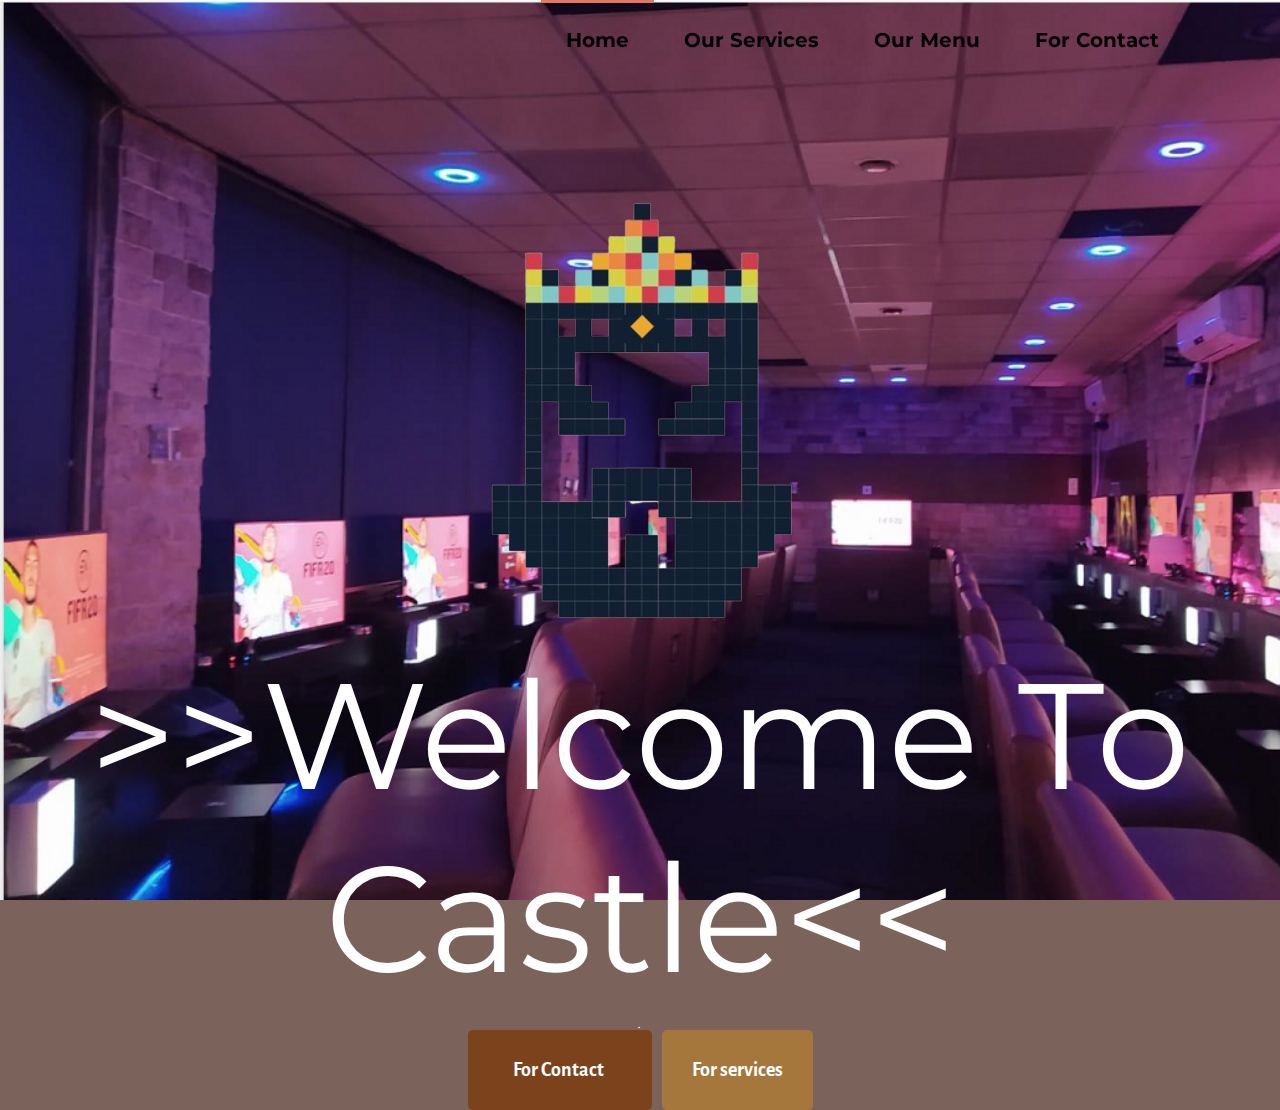
<file: index.html>
<!DOCTYPE html>
<head>
    <meta charset="UTF-8">
    <meta http-equiv="X-UA-Compatible" content="IE=edge">
    <meta name="viewport" content="width=device-width, initial-scale=1.0">
    <title>Document</title>
    <link rel="stylesheet" href="assets/css/css/all.min.css">
    <link rel="stylesheet" href="assets/css/style.css">
</head>


<body>
    <!-- header -->

    <div class = "header">
        <div class="navbar"> 
            <div class="Container"> 
                <div class="nav-items">
                    <ul calss="nav-list">
                        <li class="active"><a href="#">Home</a></li>
                        <li><a href="services.html">Our Services</a></li>
                        <li><a href="menu.html">Our Menu</a></li>
                        <li><a href="Contact.html">For Contact</a></li>
                    </ul> 
                </div>
            </div>
        </div>
        <div class="header-content">
            <img src="assets/img/CastleLogo.png" alt="">
            <h1> >>Welcome To Castle<< </h1>
            <p>     . </p>
            <p>" " </p>
            <a class="btn btn-brown" href=""> For Contact </a>
            <a class="btn "href=""> For services</a>
        </div>
    </div>


</body>
</html>
</file>
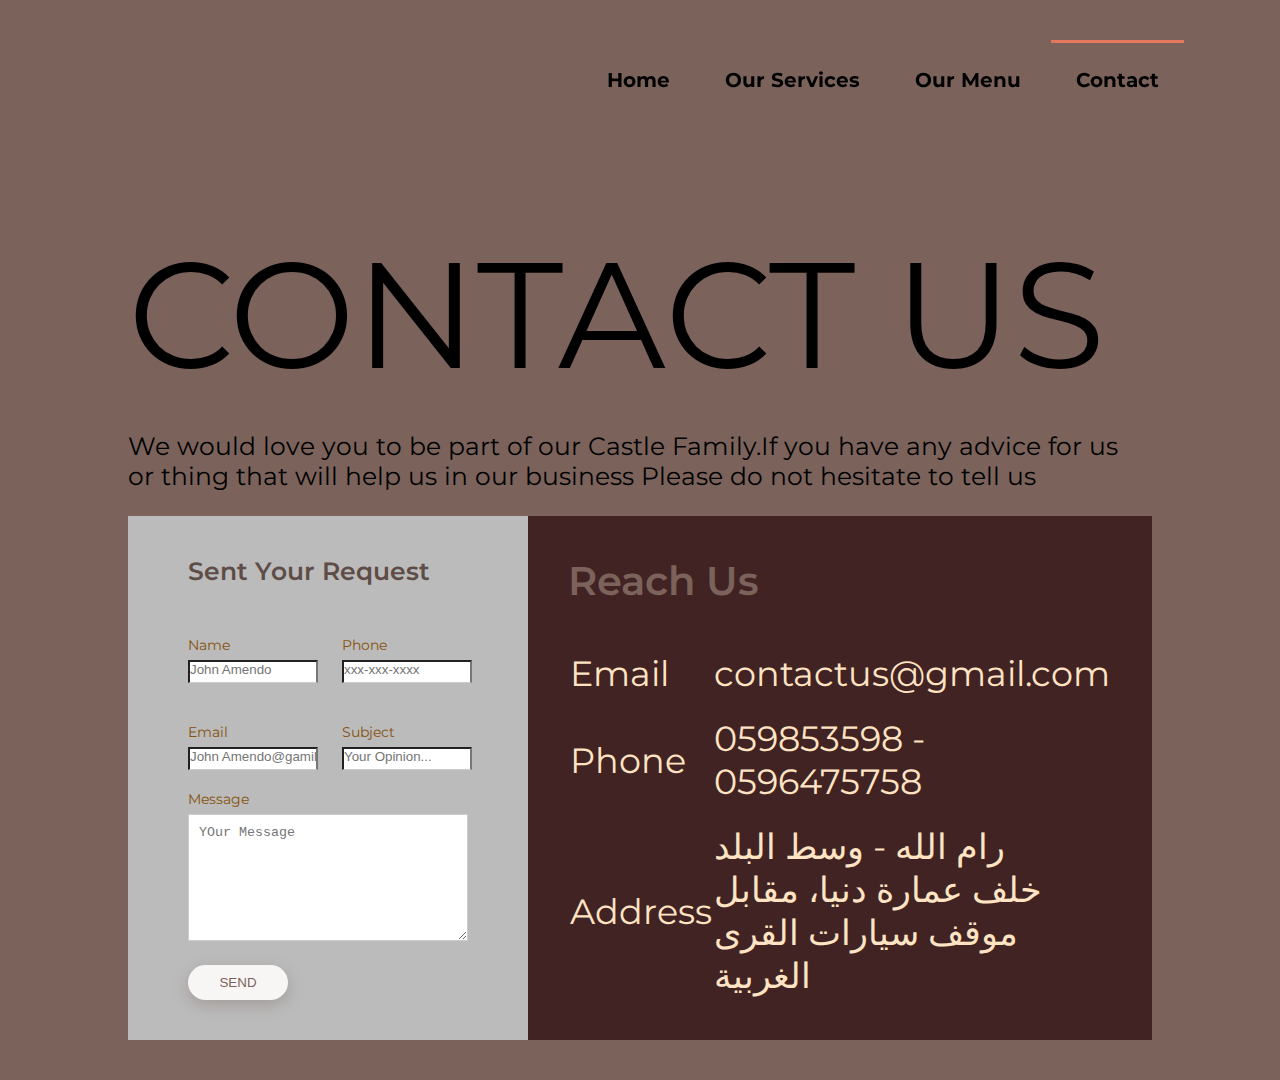
<file: Contact.html>
<!DOCTYPE html>
<head>
    <meta charset="UTF-8">
    <meta http-equiv="X-UA-Compatible" content="IE=edge">
    <meta name="viewport" content="width=device-width, initial-scale=1.0">
    <title>Document</title>
    <link rel="stylesheet" href="assets/css/css/all.min.css">
    <link rel="stylesheet" href="assets/css/style.css">

    
</head>


<body>
    <!-- header -->

    <div class = "header2">
        <div class="navbar"> 
            <div class="Container"> 
                <div class="nav-items">
                    <ul calss="nav-list">
                        <li><a href="index.html">Home</a></li>
                        <li><a href="services.html">Our Services</a></li>
                        <li><a href="menu.html">Our Menu</a></li>
                        <li class="active"><a href="#">Contact</a></li>
                    </ul> 
                </div>
            </div>
        </div>
    </div>

    <div class="containerC">
        <h1>  &nbsp;&nbsp;&nbsp;&nbsp;&nbsp;</h1>
        <h1> CONTACT US</h1>
        <h2>&nbsp;&nbsp;&nbsp;&nbsp;&nbsp;</h2>
        <p>We would love you to be part of our Castle Family.If you have any advice for us <br> or thing that will help us in our business Please  do not hesitate to tell us  </p>
        <h2>&nbsp;&nbsp;&nbsp;&nbsp;&nbsp;</h2>
        <div class="contact-box">
            <div class="contact-left">
                <h3> Sent Your Request</h3>
                <form>

                    <div class="input-row">
                       <div class="input-group">
                            <label>Name</label>
                            <input type="text" placeholder="John Amendo">
                       </div>

                         <div class="input-group">
                             <label>Phone</label>
                            <input type="text" placeholder="xxx-xxx-xxxx">
                        </div>
                    </div>


                    <div class="input-row">
                        <div class="input-group">
                             <label>Email</label>
                             <input type="text" placeholder="John Amendo@gamil.com">
                        </div>
 
                          <div class="input-group">
                              <label>Subject</label>
                             <input type="text" placeholder="Your Opinion...">
                         </div>
                     </div>

                    <label>Message</label>
                    <textarea rows="7" placeholder="YOur Message"></textarea>

                    <button type="submit"> SEND</button>
                



                </form>
            </div>

            <div class="contact-right">
                <h3> Reach Us</h3>
                <table>
                    <tr>
                        <td>Email</td>
                        <td>contactus@gmail.com</td>
                    </tr>

                    <tr>
                        <td>Phone</td>
                        <td>059853598 - 0596475758</td>
                    </tr>

                    <tr>
                        <td>Address</td>
                        <td>رام الله - وسط البلد <br>
                             خلف عمارة دنيا، مقابل موقف سيارات القرى الغربية 
                        </td>
                    </tr>

                </table>
            </div>
        </div>
    </div>

</body>

</html>
</file>
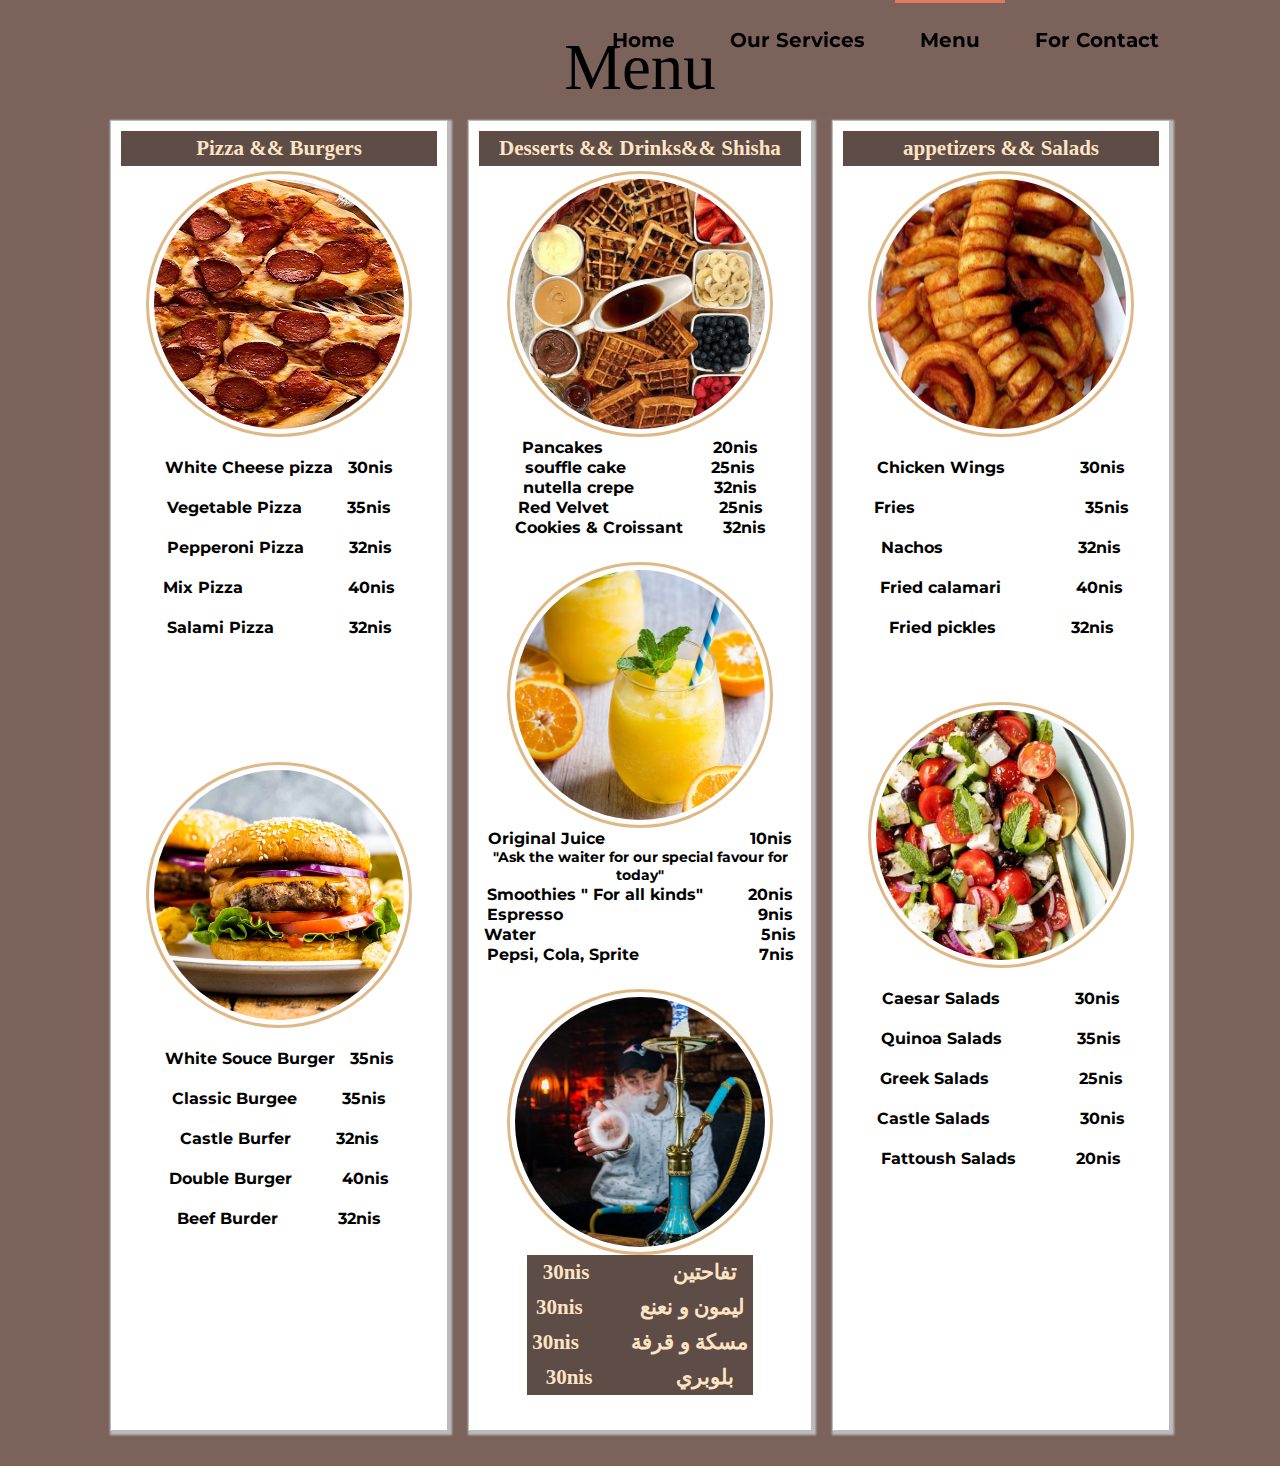
<file: menu.html>
<!DOCTYPE html>
<head>
    <meta charset="UTF-8">
    <meta http-equiv="X-UA-Compatible" content="IE=edge">
    <meta name="viewport" content="width=device-width, initial-scale=1.0">
    <title>Document</title>
    <link rel="stylesheet" href="assets/css/css/all.min.css">
    <link rel="stylesheet" href="assets/css/style.css">

    
</head>


<body>
    <div class = "header2">
        <div class="navbar"> 
            <div class="Container"> 
                <div class="nav-items">
                    <ul calss="nav-list">
                        <li><a href="index.html">Home</a></li>
                        <li><a href="services.html">Our Services</a></li>
                        <li class="active"><a href="#">Menu</a></li>
                        <li><a href="Contact.html"contect,html"">For Contact</a></li>
                    </ul> 
                </div>
            </div>
        </div>
    </div>


    <div id="menu">
        <h1 id="section">Menu</h1>
        <div id="menu_row">
            <div id="menu_col">
                <h2> Pizza && Burgers</h2>
                <div class="box">
                    <div id="image">
                        <img src="assets/img/pizza.jpg">
                    </div>
                    <div>
                        <h3>&nbsp;&nbsp;&nbsp;&nbsp;&nbsp;&nbsp;</h3>
                        <h3> White Cheese pizza&nbsp;&nbsp;&nbsp;30nis </h3>
                        <h3>&nbsp;&nbsp;&nbsp;&nbsp;&nbsp;&nbsp;</h3>
                        <h3> Vegetable Pizza&nbsp;&nbsp;&nbsp;&nbsp;&nbsp;&nbsp;&nbsp;&nbsp;&nbsp;35nis  </h3>
                        <h3>&nbsp;&nbsp;&nbsp;&nbsp;&nbsp;&nbsp;</h3>
                        <h3> Pepperoni Pizza&nbsp;&nbsp;&nbsp;&nbsp;&nbsp;&nbsp;&nbsp;&nbsp;&nbsp;32nis</h3>
                        <h3>&nbsp;&nbsp;&nbsp;&nbsp;&nbsp;&nbsp;</h3>
                        <h3> Mix Pizza&nbsp;&nbsp;&nbsp;&nbsp;&nbsp;&nbsp;&nbsp;&nbsp;&nbsp;&nbsp;&nbsp;&nbsp;&nbsp;&nbsp;&nbsp;&nbsp;&nbsp;&nbsp;&nbsp;&nbsp;&nbsp;40nis</h3>
                        <h3>&nbsp;&nbsp;&nbsp;&nbsp;&nbsp;&nbsp;</h3>
                        <h3> Salami Pizza&nbsp;&nbsp;&nbsp;&nbsp;&nbsp;&nbsp;&nbsp;&nbsp;&nbsp;&nbsp;&nbsp;&nbsp;&nbsp;&nbsp;&nbsp;32nis</h3>
                        <h3>&nbsp;&nbsp;&nbsp;&nbsp;&nbsp;&nbsp;</h3>
                        <h3>&nbsp;&nbsp;&nbsp;&nbsp;&nbsp;&nbsp;</h3>
                        <h3>&nbsp;&nbsp;&nbsp;&nbsp;&nbsp;&nbsp;</h3>
                        <h3>&nbsp;&nbsp;&nbsp;&nbsp;&nbsp;&nbsp;</h3>
                        <h3>&nbsp;&nbsp;&nbsp;&nbsp;&nbsp;&nbsp;</h3>
                        <h3>&nbsp;&nbsp;&nbsp;&nbsp;&nbsp;&nbsp;</h3>
                    </div>
                </div>

                <div class="box">
                    <div id="image">
                        <img src="assets/img/burger2.jpg">
                    </div>
                    <div>
                        <h3>&nbsp;&nbsp;&nbsp;&nbsp;&nbsp;&nbsp;</h3>
                        <h3> White Souce Burger&nbsp;&nbsp;&nbsp;35nis </h3>
                        <h3>&nbsp;&nbsp;&nbsp;&nbsp;&nbsp;&nbsp;</h3>
                        <h3> Classic Burgee&nbsp;&nbsp;&nbsp;&nbsp;&nbsp;&nbsp;&nbsp;&nbsp;&nbsp;35nis  </h3>
                        <h3>&nbsp;&nbsp;&nbsp;&nbsp;&nbsp;&nbsp;</h3>
                        <h3> Castle Burfer&nbsp;&nbsp;&nbsp;&nbsp;&nbsp;&nbsp;&nbsp;&nbsp;&nbsp;32nis</h3>
                        <h3>&nbsp;&nbsp;&nbsp;&nbsp;&nbsp;&nbsp;</h3>
                        <h3> Double Burger&nbsp;&nbsp;&nbsp;&nbsp;&nbsp;&nbsp;&nbsp;&nbsp;&nbsp;&nbsp;40nis</h3>
                        <h3>&nbsp;&nbsp;&nbsp;&nbsp;&nbsp;&nbsp;</h3>
                        <h3> Beef Burder&nbsp;&nbsp;&nbsp;&nbsp;&nbsp;&nbsp;&nbsp;&nbsp;&nbsp;&nbsp;&nbsp;&nbsp;32nis</h3>
                    </div>
                </div>

            </div>

            <div id="menu_col">
                <h2> Desserts && Drinks&& Shisha</h2>
                <div class="box">
                    <div id="image">
                        <img src="assets/img/desserts.jpg">
                    </div>
                    <div>
                        <h3> Pancakes&nbsp;&nbsp;&nbsp;&nbsp;&nbsp;&nbsp;&nbsp;&nbsp;&nbsp;&nbsp;&nbsp;&nbsp;&nbsp;&nbsp;&nbsp;&nbsp;&nbsp;&nbsp;&nbsp;&nbsp;&nbsp;&nbsp;20nis </h3>
                        <h3> souffle cake&nbsp;&nbsp;&nbsp;&nbsp;&nbsp;&nbsp;&nbsp;&nbsp;&nbsp;&nbsp;&nbsp;&nbsp;&nbsp;&nbsp;&nbsp;&nbsp;&nbsp;25nis  </h3>

                        <h3> nutella crepe&nbsp;&nbsp;&nbsp;&nbsp;&nbsp;&nbsp;&nbsp;&nbsp;&nbsp;&nbsp;&nbsp;&nbsp;&nbsp;&nbsp;&nbsp;&nbsp;32nis</h3>

                        <h3> Red Velvet&nbsp;&nbsp;&nbsp;&nbsp;&nbsp;&nbsp;&nbsp;&nbsp;&nbsp;&nbsp;&nbsp;&nbsp;&nbsp;&nbsp;&nbsp;&nbsp;&nbsp;&nbsp;&nbsp;&nbsp;&nbsp;&nbsp;25nis</h3>

                        <h3> Cookies & Croissant&nbsp;&nbsp;&nbsp;&nbsp;&nbsp;&nbsp;&nbsp;&nbsp;32nis</h3>
                        <h3>&nbsp;&nbsp;&nbsp;&nbsp;&nbsp;&nbsp;</h3>
                    </div>
                </div>

                <div class="box">
                    <div id="image">
                        <img src="assets/img/juice.jpg">
                    </div>
                    <div>
                        <h3> Original Juice &nbsp;&nbsp;&nbsp;&nbsp;&nbsp;&nbsp;&nbsp;&nbsp;&nbsp;&nbsp;&nbsp;&nbsp;&nbsp;&nbsp;&nbsp;&nbsp;&nbsp;&nbsp;&nbsp;&nbsp;&nbsp;&nbsp;&nbsp;&nbsp;&nbsp;&nbsp;&nbsp; 10nis </h3>
                        <h4>"Ask the waiter for our special favour for today"</h4>
                        <h3> Smoothies " For all kinds"&nbsp;&nbsp;&nbsp;&nbsp;&nbsp;&nbsp;&nbsp;&nbsp;&nbsp;20nis  </h3>
                        <h3> Espresso&nbsp;&nbsp;&nbsp;&nbsp;&nbsp;&nbsp;&nbsp;&nbsp;&nbsp;&nbsp;&nbsp;&nbsp;&nbsp;&nbsp;&nbsp;&nbsp;&nbsp;&nbsp;&nbsp;&nbsp;&nbsp;&nbsp;&nbsp;&nbsp;&nbsp;&nbsp;&nbsp;&nbsp;&nbsp;&nbsp;&nbsp;&nbsp;&nbsp;&nbsp;&nbsp;&nbsp;&nbsp;&nbsp;&nbsp;9nis</h3>
                        <h3> Water&nbsp;&nbsp;&nbsp;&nbsp;&nbsp;&nbsp;&nbsp;&nbsp;&nbsp;&nbsp;&nbsp;&nbsp;&nbsp;&nbsp;&nbsp;&nbsp;&nbsp;&nbsp;&nbsp;&nbsp;&nbsp;&nbsp;&nbsp;&nbsp;&nbsp;&nbsp;&nbsp;&nbsp;&nbsp;&nbsp;&nbsp;&nbsp;&nbsp;&nbsp;&nbsp;&nbsp;&nbsp;&nbsp;&nbsp;&nbsp;&nbsp;&nbsp;&nbsp;&nbsp;&nbsp;5nis</h3>
                        <h3> Pepsi, Cola, Sprite&nbsp;&nbsp;&nbsp;&nbsp;&nbsp;&nbsp;&nbsp;&nbsp;&nbsp;&nbsp;&nbsp;&nbsp;&nbsp;&nbsp;&nbsp;&nbsp;&nbsp;&nbsp;&nbsp;&nbsp;&nbsp;&nbsp;&nbsp;&nbsp;7nis</h3>
                        <h3>&nbsp;&nbsp;&nbsp;&nbsp;&nbsp;&nbsp;</h3>
                    </div>
                </div>

                <div class="box">
                    <div id="image">
                        <img src="assets/img/shisha.jpeg">
                    </div>
                    <div>
                        <h2> 30nis &nbsp;&nbsp;&nbsp;&nbsp;&nbsp;&nbsp;&nbsp;&nbsp;&nbsp;&nbsp;&nbsp;&nbsp;&nbsp;&nbsp;&nbsp;تفاحتين </h2>
                        <h2> 30nis&nbsp;&nbsp;&nbsp;&nbsp;&nbsp;&nbsp;&nbsp;&nbsp;&nbsp;&nbsp;&nbsp;ليمون و نعنع  </h2>
                        <h2> 30nis  &nbsp;&nbsp;&nbsp;&nbsp;&nbsp;&nbsp;&nbsp;&nbsp;&nbsp;مسكة و قرفة </h2>
                        <h2> 30nis&nbsp;&nbsp;&nbsp;&nbsp;&nbsp;&nbsp;&nbsp;&nbsp;&nbsp;&nbsp;&nbsp;&nbsp;&nbsp;&nbsp;&nbsp;&nbsp;بلوبري</h2>
                        <h3>&nbsp;&nbsp;&nbsp;&nbsp;&nbsp;&nbsp;</h3>
                    </div>
                </div>
                

            </div>


            <div id="menu_col">
                <h2> appetizers && Salads</h2>
                <div class="box">
                    <div id="image">
                        <img src="assets/img/fries.jpg">
                    </div>
                    <div>
                        <h3>&nbsp;&nbsp;&nbsp;&nbsp;&nbsp;&nbsp;</h3>
                        <h3> Chicken Wings&nbsp;&nbsp;&nbsp;&nbsp;&nbsp;&nbsp;&nbsp;&nbsp;&nbsp;&nbsp;&nbsp;&nbsp;&nbsp;&nbsp;&nbsp;30nis </h3>
                        <h3>&nbsp;&nbsp;&nbsp;&nbsp;&nbsp;&nbsp;</h3>
                        <h3> Fries &nbsp;&nbsp;&nbsp;&nbsp;&nbsp;&nbsp;&nbsp;&nbsp;&nbsp;&nbsp;&nbsp;&nbsp;&nbsp;&nbsp;&nbsp;&nbsp;&nbsp;&nbsp;&nbsp;&nbsp;&nbsp;&nbsp;&nbsp;&nbsp;&nbsp;&nbsp;&nbsp;&nbsp;&nbsp;&nbsp;&nbsp;&nbsp;&nbsp;35nis  </h3>
                        <h3>&nbsp;&nbsp;&nbsp;&nbsp;&nbsp;&nbsp;</h3>
                        <h3> Nachos&nbsp;&nbsp;&nbsp;&nbsp;&nbsp;&nbsp;&nbsp;&nbsp;&nbsp;&nbsp;&nbsp;&nbsp;&nbsp;&nbsp;&nbsp;&nbsp;&nbsp;&nbsp;&nbsp;&nbsp;&nbsp;&nbsp;&nbsp;&nbsp;&nbsp;&nbsp;&nbsp;32nis</h3>
                        <h3>&nbsp;&nbsp;&nbsp;&nbsp;&nbsp;&nbsp;</h3>
                        <h3> Fried calamari&nbsp;&nbsp;&nbsp;&nbsp;&nbsp;&nbsp;&nbsp;&nbsp;&nbsp;&nbsp;&nbsp;&nbsp;&nbsp;&nbsp;&nbsp;40nis</h3>
                        <h3>&nbsp;&nbsp;&nbsp;&nbsp;&nbsp;&nbsp;</h3>
                        <h3> Fried pickles&nbsp;&nbsp;&nbsp;&nbsp;&nbsp;&nbsp;&nbsp;&nbsp;&nbsp;&nbsp;&nbsp;&nbsp;&nbsp;&nbsp;&nbsp;32nis</h3>
                        <h3>&nbsp;&nbsp;&nbsp;&nbsp;&nbsp;&nbsp;</h3>
                        <h3>&nbsp;&nbsp;&nbsp;&nbsp;&nbsp;&nbsp;</h3>
                        <h3>&nbsp;&nbsp;&nbsp;&nbsp;&nbsp;&nbsp;</h3>
                    </div>
                </div>

                <div class="box">
                    <div id="image">
                        <img src="assets/img/Salads.jpg">
                    </div>
                    <div>
                        <h3>&nbsp;&nbsp;&nbsp;&nbsp;&nbsp;&nbsp;</h3>
                        <h3> Caesar Salads&nbsp;&nbsp;&nbsp;&nbsp;&nbsp;&nbsp;&nbsp;&nbsp;&nbsp;&nbsp;&nbsp;&nbsp;&nbsp;&nbsp;&nbsp;30nis </h3>
                        <h3>&nbsp;&nbsp;&nbsp;&nbsp;&nbsp;&nbsp;</h3>
                        <h3> Quinoa Salads&nbsp;&nbsp;&nbsp;&nbsp;&nbsp;&nbsp;&nbsp;&nbsp;&nbsp;&nbsp;&nbsp;&nbsp;&nbsp;&nbsp;&nbsp;35nis  </h3>
                        <h3>&nbsp;&nbsp;&nbsp;&nbsp;&nbsp;&nbsp;</h3>
                        <h3> Greek Salads&nbsp;&nbsp;&nbsp;&nbsp;&nbsp;&nbsp;&nbsp;&nbsp;&nbsp;&nbsp;&nbsp;&nbsp;&nbsp;&nbsp;&nbsp;&nbsp;&nbsp;&nbsp;25nis</h3>
                        <h3>&nbsp;&nbsp;&nbsp;&nbsp;&nbsp;&nbsp;</h3>
                        <h3> Castle Salads&nbsp;&nbsp;&nbsp;&nbsp;&nbsp;&nbsp;&nbsp;&nbsp;&nbsp;&nbsp;&nbsp;&nbsp;&nbsp;&nbsp;&nbsp;&nbsp;&nbsp;&nbsp;30nis</h3>
                        <h3>&nbsp;&nbsp;&nbsp;&nbsp;&nbsp;&nbsp;</h3>
                        <h3> Fattoush Salads&nbsp;&nbsp;&nbsp;&nbsp;&nbsp;&nbsp;&nbsp;&nbsp;&nbsp;&nbsp;&nbsp;&nbsp;20nis</h3>
                    </div>
                </div>
                

            </div>


        </div>
    </div>
</body>
</html>
</file>
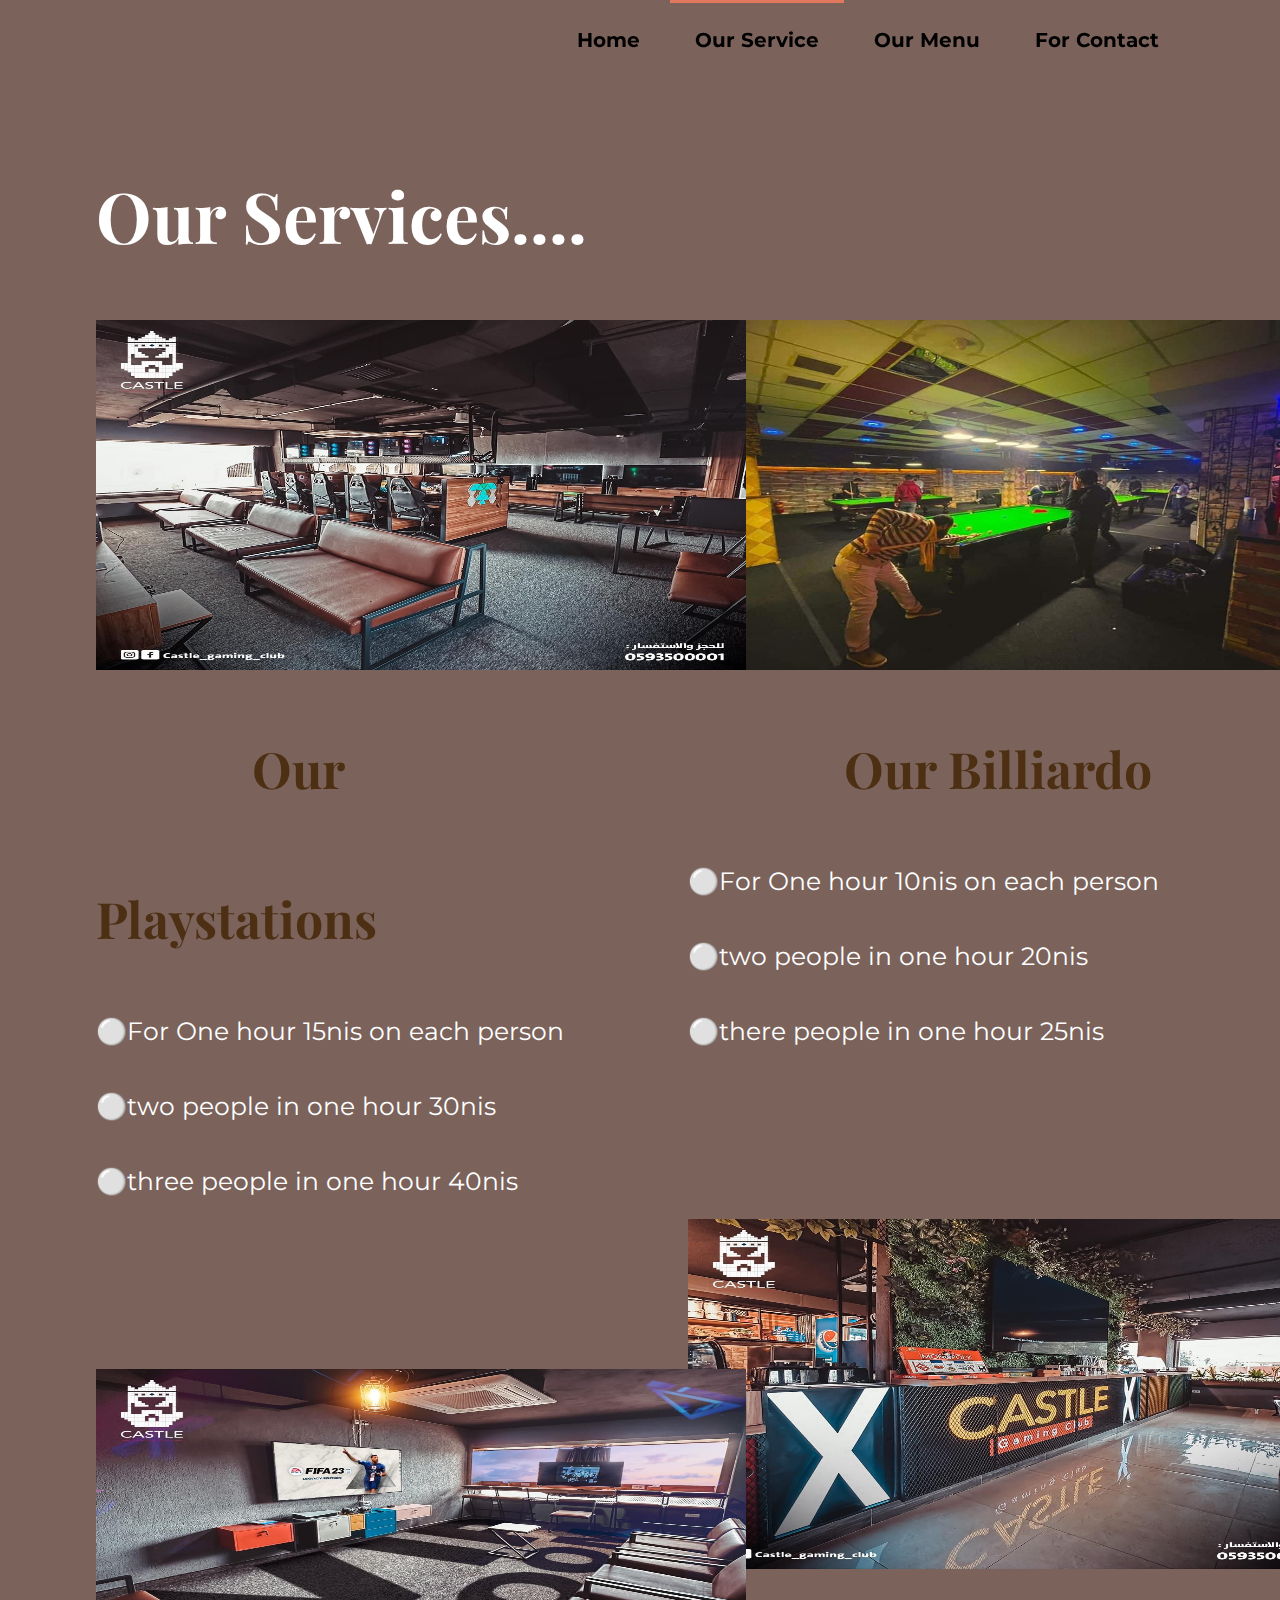
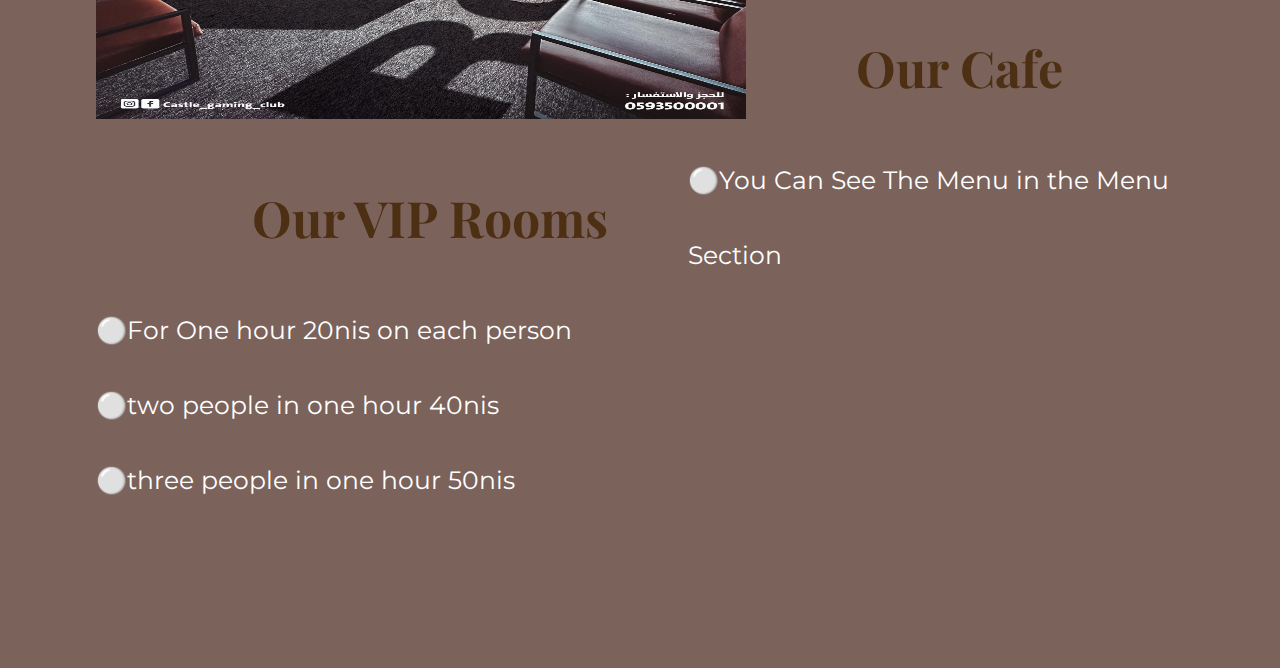
<file: services.html>
<!DOCTYPE html>
<head>
    <meta charset="UTF-8">
    <meta http-equiv="X-UA-Compatible" content="IE=edge">
    <meta name="viewport" content="width=device-width, initial-scale=1.0">
    <title>Document</title>
    <link rel="stylesheet" href="assets/css/css/all.min.css">
    <link rel="stylesheet" href="assets/css/style.css">

    
</head>


<body>
    <!-- header -->

    <div class = "header2">
        <div class="navbar"> 
            <div class="Container"> 
                <div class="nav-items">
                    <ul calss="nav-list">
                        <li><a href="index.html">Home</a></li>
                        <li class="active"><a href="#">Our Service</a></li>
                        <li><a href="menu.html">Our Menu</a></li>
                        <li><a href="Contact.html">For Contact</a></li>
                    </ul> 
                </div>
            </div>
        </div>

    <div class="services">
        <div class="container">
            <div class="left-contentSe">
                <h2>&nbsp;&nbsp;&nbsp;&nbsp;&nbsp;&nbsp;&nbsp;&nbsp;&nbsp;&nbsp;</h2>
                <h2>&nbsp;&nbsp;&nbsp;&nbsp;&nbsp;&nbsp;&nbsp;&nbsp;&nbsp;&nbsp;</h2>
                
                <figure>
                    <img src="assets/img/Billiardo.jpeg "width=650px height="350" alt="">
                    <h3>&nbsp;&nbsp;&nbsp;&nbsp;&nbsp;&nbsp;&nbsp;&nbsp;&nbsp;&nbsp;&nbsp;&nbsp;&nbsp;Our Billiardo</h3>
                    <p> ⚪For One hour 10nis on each person <br>
                        ⚪two people in one hour 20nis<br>
                        ⚪there people in one hour 25nis
                    </p>
                    <h3>&nbsp;&nbsp;&nbsp;&nbsp;&nbsp;&nbsp;&nbsp;&nbsp;&nbsp;&nbsp;&nbsp;&nbsp;&nbsp;</h3>
                </figure>
            
                <figure>
                    <img src="assets/img/cafe.jpeg"width=650px height="350" alt="">
                    <h3>&nbsp;&nbsp;&nbsp;&nbsp;&nbsp;&nbsp;&nbsp;&nbsp;&nbsp;&nbsp;&nbsp;&nbsp;&nbsp; Our Cafe</h3>
                    <p>  
                        ⚪You Can See The Menu in the Menu Section
                    </p>
                    <h3>&nbsp;&nbsp;&nbsp;&nbsp;&nbsp;&nbsp;&nbsp;&nbsp;&nbsp;&nbsp;&nbsp;&nbsp;&nbsp;</h3>
                </figure>

            </div>

            <div class="right-contentSe">
                <h2>Our Services....</h2>
                <figure>
                    <img src="assets/img/palystation.jpeg" width=650px height="350"" alt="">
                    <h3> &nbsp;&nbsp;&nbsp;&nbsp;&nbsp;&nbsp;&nbsp;&nbsp;&nbsp;&nbsp;&nbsp;&nbsp;&nbsp;Our Playstations </h3>
                    <p> ⚪For One hour 15nis on each person <br>
                        ⚪two people in one hour 30nis<br>
                        ⚪three people in one hour 40nis
                    </p>  
                    <h3>&nbsp;&nbsp;&nbsp;&nbsp;&nbsp;&nbsp;&nbsp;&nbsp;&nbsp;&nbsp;&nbsp;&nbsp;&nbsp;</h3>
                </figure>

                <figure>
                    <img src="assets/img/VIP Room.jpeg" width=650px height="350" alt="">
                    <h3> &nbsp;&nbsp;&nbsp;&nbsp;&nbsp;&nbsp;&nbsp;&nbsp;&nbsp;&nbsp;&nbsp;&nbsp;&nbsp;Our VIP Rooms</h3>
                    <p> ⚪For One hour 20nis on each person <br>
                        ⚪two people in one hour 40nis<br>
                        ⚪three people in one hour 50nis
                    </p>
                    <h3>&nbsp;&nbsp;&nbsp;&nbsp;&nbsp;&nbsp;&nbsp;&nbsp;&nbsp;&nbsp;&nbsp;&nbsp;&nbsp;</h3>
                </figure>
            </div>
            
        </div>

    </div>

</body>
</html>
</file>
<file: assets/css/style.css>
@import url('https://fonts.googleapis.com/css2?family=Alegreya+Sans:ital,wght@1,300;1,400;1,700&family=Dancing+Script:wght@600;700&display=swap');
/*font-family: 'Alegreya Sans', sans-serif;
*/
@import url('https://fonts.googleapis.com/css2?family=Dancing+Script:wght@400;500;600;700&display=swap');
/*font-family: 'Dancing Script', cursive;
  */

  @import url('https://fonts.googleapis.com/css2?family=Alegreya+Sans:ital,wght@0,500;0,800;1,300&family=Montserrat:ital,wght@1,200;1,300;1,900&display=swap');
/*font-family: 'Alegreya Sans', sans-serif;
font-family: 'Montserrat', sans-serif;
*/


@import url('https://fonts.googleapis.com/css2?family=Alegreya+Sans:ital,wght@0,500;0,800;1,300&family=Playfair+Display:ital,wght@1,400;1,600;1,800;1,900&display=swap');
/*font-family: 'Alegreya Sans', sans-serif;
font-family: 'Playfair Display', serif;*/


@import url('https://fonts.googleapis.com/css2?family=Alegreya+Sans:ital,wght@0,500;0,800;1,300&family=Playfair+Display:ital,wght@1,400;1,600;1,800;1,900&family=Roboto:ital,wght@0,500;1,300;1,900&display=swap');
/*font-family: 'Alegreya Sans', sans-serif;
font-family: 'Playfair Display', serif;
font-family: 'Roboto', sans-serif;*/


  *{
    margin: 0; 
    padding:0;
}

.Container{
    width: 85%;
    margin: auto;
    overflow: hidden;
}



body{
    font-family: 'Alegreya Sans', sans-serif;
    font-family: 'Montserrat', sans-serif;
}
 /* header css*/ 
.header{
   background-image:url(../img/PBG.png) ;
   background-size: cover;
   background-repeat: no-repeat;
   height: 100vh;
}


.navbar{
    overflow: hidden;
    position: fixed;
    width: 100%;
}

.navbar .nav-items{
    float: right;
    font-size: 20px;
    font-weight: 400;
    color: #686868;
}


.navbar .nav-items li{
    display: inline-block;
    padding: 25px 0 ;
}

.navbar .nav-items li.active{
    border-top: 3px solid #e2785d;
}

.navbar .nav-items li a{
/* color: rgb(204, 112, 81);*/
    color: black;
    font-weight: bold ;
    text-decoration: none;
    padding: 0 25px  ;
    font-size: 70x;

}

.navbar .nav-items li a:hover{
    color:lightpink;
}

.header .header-content{
    padding-top: 200px;
    size: 50px;
    text-align: center;
    color: white;
}


h1{
    font-family: 'Alegreya Sans', sans-serif;
    font-family: 'Montserrat', sans-serif;
    font-size: 150px;
    font-weight: 400;
}


.header .header-content{
    text-align: center;
    color: white;
    font-family: 'Dancing Script', cursive;
    font-size: 20px;
    font-weight: 400; 
    margin: bottom 50px; ;
}

.header-content .btn{
    font-family: 'Alegreya Sans', sans-serif;
    background-color:rgb(166, 119, 61);
    color:white;
    padding: 30px 30px;
    text-decoration: none;
    border-radius: 5px;
    font-weight: bold ;
    transition: 1s;
}

.header-content .btn-brown{
    text-decoration: none;
    background-color: rgb(124, 66, 28);
    color: white;
    padding: 30px 45px;
    margin-right: 10px;
    margin-top: 300px;
}

.header-content .btn:hover{
    size: 50px;
    background-color: rgba(255, 255, 255, 0.604);
    color: black;
}


.left-content{
    font-family: 'Alegreya Sans', sans-serif;
    float: left;
    padding-top: 100px;
    padding-left: 100px;
    font-size: 20px;
    color:rgb(77, 48, 19);
    width: 40%;
    line-height: 3;


}


.right-content{
    font-family: 'Alegreya Sans', sans-serif;
    float: right;
    padding-top: 310px;
    padding-right: 80px;
    font-size: 20px;
    color:rgb(77, 48, 19);
    line-height: 3;
    width:40%;

}

.right-content h3{
    padding-left: 150px;
}

.left-content h3{
    padding-left: 150px;
}



.left-content h2{
    font-family:  'Alegreya Sans', sans-serif;
    font-family: 'Playfair Display', serif;
    color: rgb(124, 66, 28);
    font-size: 55px;
    padding-top: 0px;
}


.club{
    background-image: url(../img/MP.jpg);
    height: 70vh;
    background-size: cover;
    background-repeat: no-repeat;
    background-attachment: fixed;
}




.left-contentM{
    font-family: 'Alegreya Sans', sans-serif;
    float: left;
    padding-top: 100px;
    padding-left: 100px;
    font-size: 20px;
    color:rgb(77, 48, 19);
    width: 40%;
    line-height: 3;


}


/* menu section*/

#menu{
    padding: 25px 0 25px 0;
}

#section{
    padding: 25px 0 25px 0;
    text-align:center ;
    font-size: 2rem;
    font-family: Verdana, Geneva, Tahoma, sans-serif;
}

#menu_row{
    display: flex;
    padding: 0 100px 0 100px;
}

#menu_col{
    box-shadow: 2px 2px 2px 2px #bbb;
    border: 1px solid #bbb;
    background-color:white;
    margin: 10px;
    padding:10px;
    flex: 1px;
}

#menu_col h2{
    background-color: #5e4c47;
    color: bisque;
    text-align: center;
    padding: 5px;
    font-family: cursive;

}
#menu h1{
    font-family: 'Alegreya Sans', sans-serif;
    font-family: 'Playfair Display', serif;
    font-size: 65px;
    text-align: center;
    padding: 5px;
    font-family: cursive;
}

#image{
    width: 250px;
    height:250px ;
    border-radius: 50%;
    padding: 5px;
    border: 3px solid burlywood;
}

#image img{
    width: 100%;
    height:100% ;
    border-radius: 50%;
    object-fit: cover;
}

.box{
    display: flex;
    flex-direction: column;
    align-items: center;
    text-align: center;
    margin: 5px;
}


body{
    background-color: #7b635c;
    font-size: 14px;
    
}

.containerC{
    width: 80%;
    margin: 40px auto ;
}

.contact-box{
    background-color: #bbb;
    display: flex;
}

.contact-left{
    flex-basis: 60%;
    padding: 40px 60px;
}


.contact-right{
    flex-basis: 40%;
    padding: 40px ;
    background-color: #412323;
    color: bisque;
}


.input-row{
    display: flex;
    justify-content: space-between ;
    margin-bottom: 20px;
}

.input-row .input-group{
    flex-basis: 45% ;
}

input{
    width: 100%;
    border-bottom: 1px solid #ccc;
    outline: none;
    padding-bottom: 5px;
}


textarea{
    width:100%;
    border: 1px solid #ccc;
    outline: none;
    padding: 10px;
    box-sizing: border-box;
}

label{
    margin-bottom: 6px;
    display: block;
    margin-top: 20px;
    color: rgb(135, 81, 13);

}


button{
    background-color:rgb(248, 246, 245);
    width: 100px;
    border: none;
    outline:none;
    color: #7b635c;
    height: 35px;
    border-radius: 30px;
    margin-top: 20px;
    box-shadow: 0px 5px 15px 0px rgb(164, 157, 154) ;
}


.contact-left h3{
    color: #5e4c47;
    font-weight: 600;
    margin-bottom: 30px;
    font-size: 25px;
}


.contact-right h3{
    color: #7b635c;
    font-weight: 600;
    font-size: 40px;
    margin-bottom: 25px;
}

tr rd:first-child{
    padding-right: 30px;
}

tr td{
    padding-top: 20px;
    font-size: 35px;
}

.containerC p{
    font-family:'Alegreya Sans', sans-serif;
    font-family: 'Montserrat', sans-serif;
    font-size: 25px ;
}

.right-contentSe{
    font-family: 'Alegreya Sans', sans-serif;
    float: right;
    padding-top: 110px;
    padding-right: 80px;
    font-size: 20px;
    color:rgb(77, 48, 19);
    line-height: 3;
    width:40%;

}

.right-contentSe p{
    font-family:'Alegreya Sans', sans-serif;
    font-family: 'Montserrat', sans-serif;
    font-size: 25px;
    color: rgb(255, 255, 255);
}

.right-contentSe h2{
    font-family:  'Alegreya Sans', sans-serif;
    font-family: 'Playfair Display', serif;
    color: rgb(255, 255, 255);
    font-size: 70px;
    padding-top: -10px;
}




.left-contentSe{
    font-family: 'Alegreya Sans', sans-serif;
    float: right;
    padding-top: 140px;
    padding-right: 80px;
    font-size: 20px;
    color:rgb(255, 255, 255);
    line-height: 3;
    width:40%;
}


.left-contentSe p{
    font-family:'Alegreya Sans', sans-serif;
    font-family: 'Montserrat', sans-serif;
    font-size: 25px;
}

.right-contentSe p{
    font-family:'Alegreya Sans', sans-serif;
    font-family: 'Montserrat', sans-serif;
    font-size: 25px;
}



.left-contentSe h3{
    font-family:  'Alegreya Sans', sans-serif;
    font-family: 'Playfair Display', serif;
    color: rgb(255, 255, 255);
    font-size: 50px;
    color: rgb(77, 48, 19);
    

}


.right-contentSe h3{
    font-family:  'Alegreya Sans', sans-serif;
    font-family: 'Playfair Display', serif;
    color: rgb(255, 255, 255);
    font-size: 50px;
    color: rgb(77, 48, 19);
    

}
</file>
